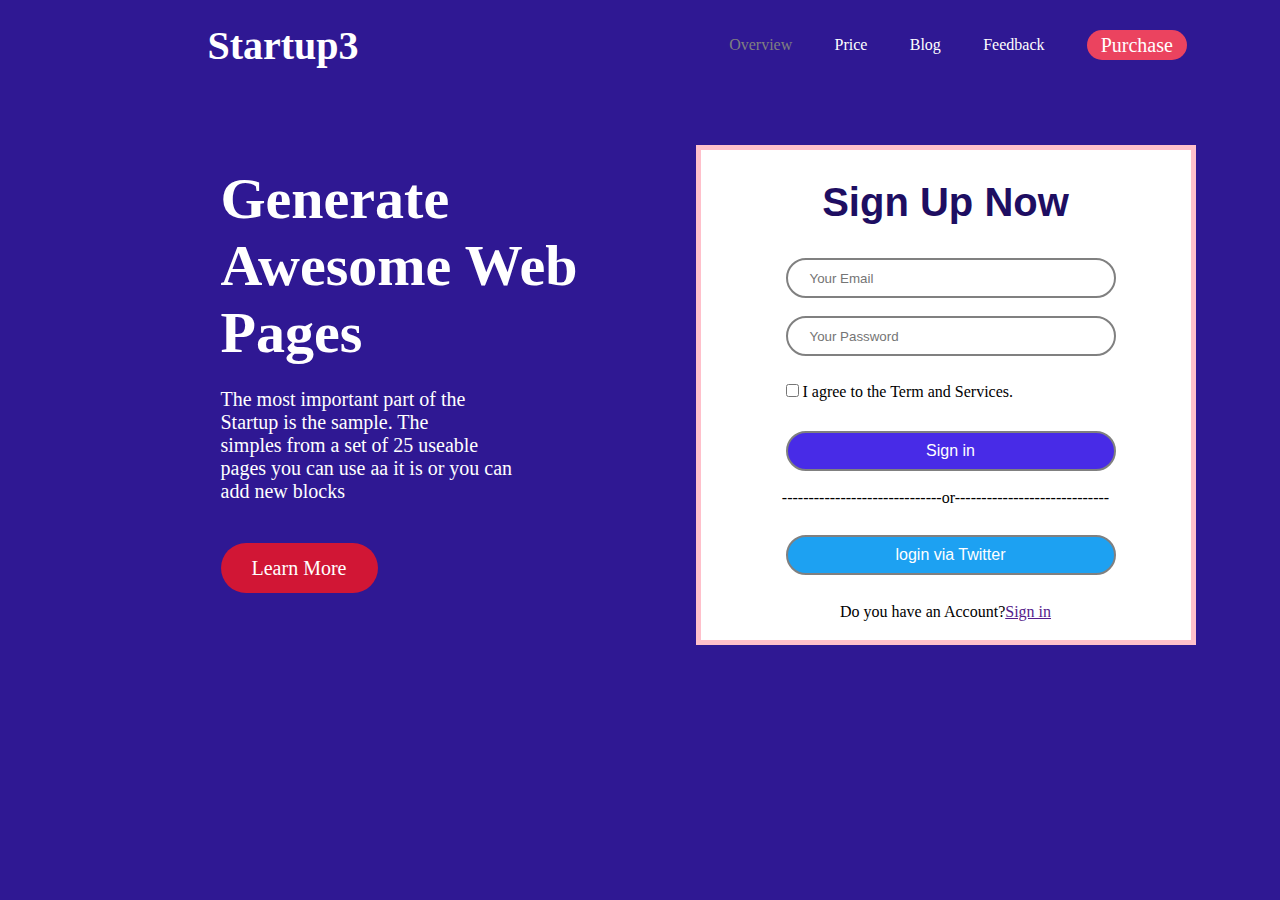
<file: index.html>
<!DOCTYPE html>
<html lang="en">
<head>
    <meta charset="UTF-8">
    <meta name="viewport" content="width=device-width, initial-scale=1.0">
    <title>Startup3webapp</title>
    <link rel="stylesheet" href="styles.css">
</head>
<body class="body">
    <!-- <div class="maindiv"> -->
    <div class="navbar">
        <div class="leftside">
            Startup3
        </div>
        <div class="rightside">
            <ul>
                <li class="overview">Overview</li>
                <li>Price</li>
                <li>Blog</li>
                <li>Feedback</li>
                <li class="purchase">Purchase</li>
            </ul>
        </div>
    </div>
    <div class="content">
        <div class="description">
            <div class="top">
                <p>Generate <br> Awesome Web <br> Pages</p>
            </div>
            <div class="bottom">
                The most important part of the <br>Startup is the sample. The <br>simples from a set of 25 useable <br>pages you can use aa it is or you can <br>add new blocks
            </div>
            <div class="learnmore">
                Learn More
            </div>

        </div>
        <div class="signup">
            <h1 class="signupnow">
                Sign Up Now
            </h1>
            <br>
            <input class="email" type="email" placeholder="      Your Email">
            <br>
            <input class="password" type="password" placeholder="      Your Password">
            <br>
            <input class="checkbox" type="checkbox"> I agree to the Term and Services.
            <br>
            <button class="button1">Sign in</button>
            <br>
            <p class="or">------------------------------or-----------------------------</p>
            <br>
            <button class="button2">login via Twitter</button>
            <br>
            <p class="account">Do you have an Account? <a href="">Sign in</a></p>

        </div>
    </div>
    <!-- </div> -->
</body>
</html>
</file>
<file: styles.css>
*{
    padding: 0;
    margin: 0;
    box-sizing: border-box;
}
.body{
    background-color: #2F1893;
    width: 100%;
    height: 500px;
}

.navbar{
    height: 50px;
    width: 1000px;
    margin:20px 50px 0px 208px ;
    display: flex;
    justify-content:space-between;
    align-items: center;
}

.leftside{
    height: 50px;
    width: 150px;
    display: flex;
    align-items: center;
    justify-content: center;
    font-size: 40px;
    color: white;
    font-weight: bolder ;
}

.rightside ul{
    height: 30px;
    width: 500px;
    list-style: none;
    display: flex;
    justify-content: space-around;
    align-items: center;
    color: white;
}

.overview{
    color: gray;
}
.purchase{
      border-radius: 25px;
      font-size: 20px;
      width: 100px;
      height: 30px;
      color: white;
      display: flex;
      align-items: center;
      justify-content: center;
      background-color:rgb(235, 67, 95);
}

.content{
    display: flex;
    justify-content: space-around;
    align-items: center;
    width: 1000px;
    height: 550px;
    margin:50px 50px 0px 208px ;
}

.description{
    width: 450px;
    height: 500px;
    color: white;
}

.top{
    margin-top: 20px;
    font-size: 58px;
    font-weight: bolder;
}

.bottom{
    margin-top: 22px;
    font-size: 20px;
}

.learnmore{
    border-radius: 25px;
    margin-top: 40px;
    font-size: 20px;
    width: 157px;
    height: 50px;
    color: white;
    display: flex;
    align-items: center;
    justify-content: center;
    background-color:rgb(209, 22, 53);

}

.signup{
    background-color: white;
    border: 5px solid pink;
    width:500px ;
    height: 500px;
    

}
.signupnow{
    margin-top: 30px;
    font-size: 40px;
    font-family: Arial, Helvetica, sans-serif;
    color: #1E0E62;
    display: flex;
    align-items: center;
    justify-content: center;
    border-radius: 5px;
}
.email{
    margin-top: 15px;
    margin-left: 85px;
    display: flex;
    align-items: center;
    justify-content: center;
    border: 2px solid gray;
    border-radius: 25px;
    height: 40px;
    width: 330px;
}

.password{
    margin-left: 85px;
    display: flex;
    align-items: center;
    justify-content: center;
    border: 2px solid gray;
    border-radius: 25px;
    height: 40px;
    width: 330px;
}

.checkbox{
    margin-left: 85px;
    margin-top: 10px;
    color: rgb(73, 70, 70);
}

.button1{
    background-color: #482BE7;
    color: white;
    margin-top: 30px;
    margin-left: 85px;
    display: flex;
    align-items: center;
    justify-content: center;
    border: 2px solid gray;
    border-radius: 25px;
    height: 40px;
    width: 330px;
    font-size: 16px;
}

.or{
   
    display: flex;
    align-items: center;
    justify-content: center;
}

.button2{
    background-color:#1DA1F2;
    color: white;
    margin-top: 10px;
    margin-left: 85px;
    display: flex;
    align-items: center;
    justify-content: center;
    border: 2px solid gray;
    border-radius: 25px;
    height: 40px;
    width: 330px;
    font-size: 16px;
}

.account{
    margin-top: 10px;
    display: flex;
    align-items: center;
    justify-content: center;
}
</file>
